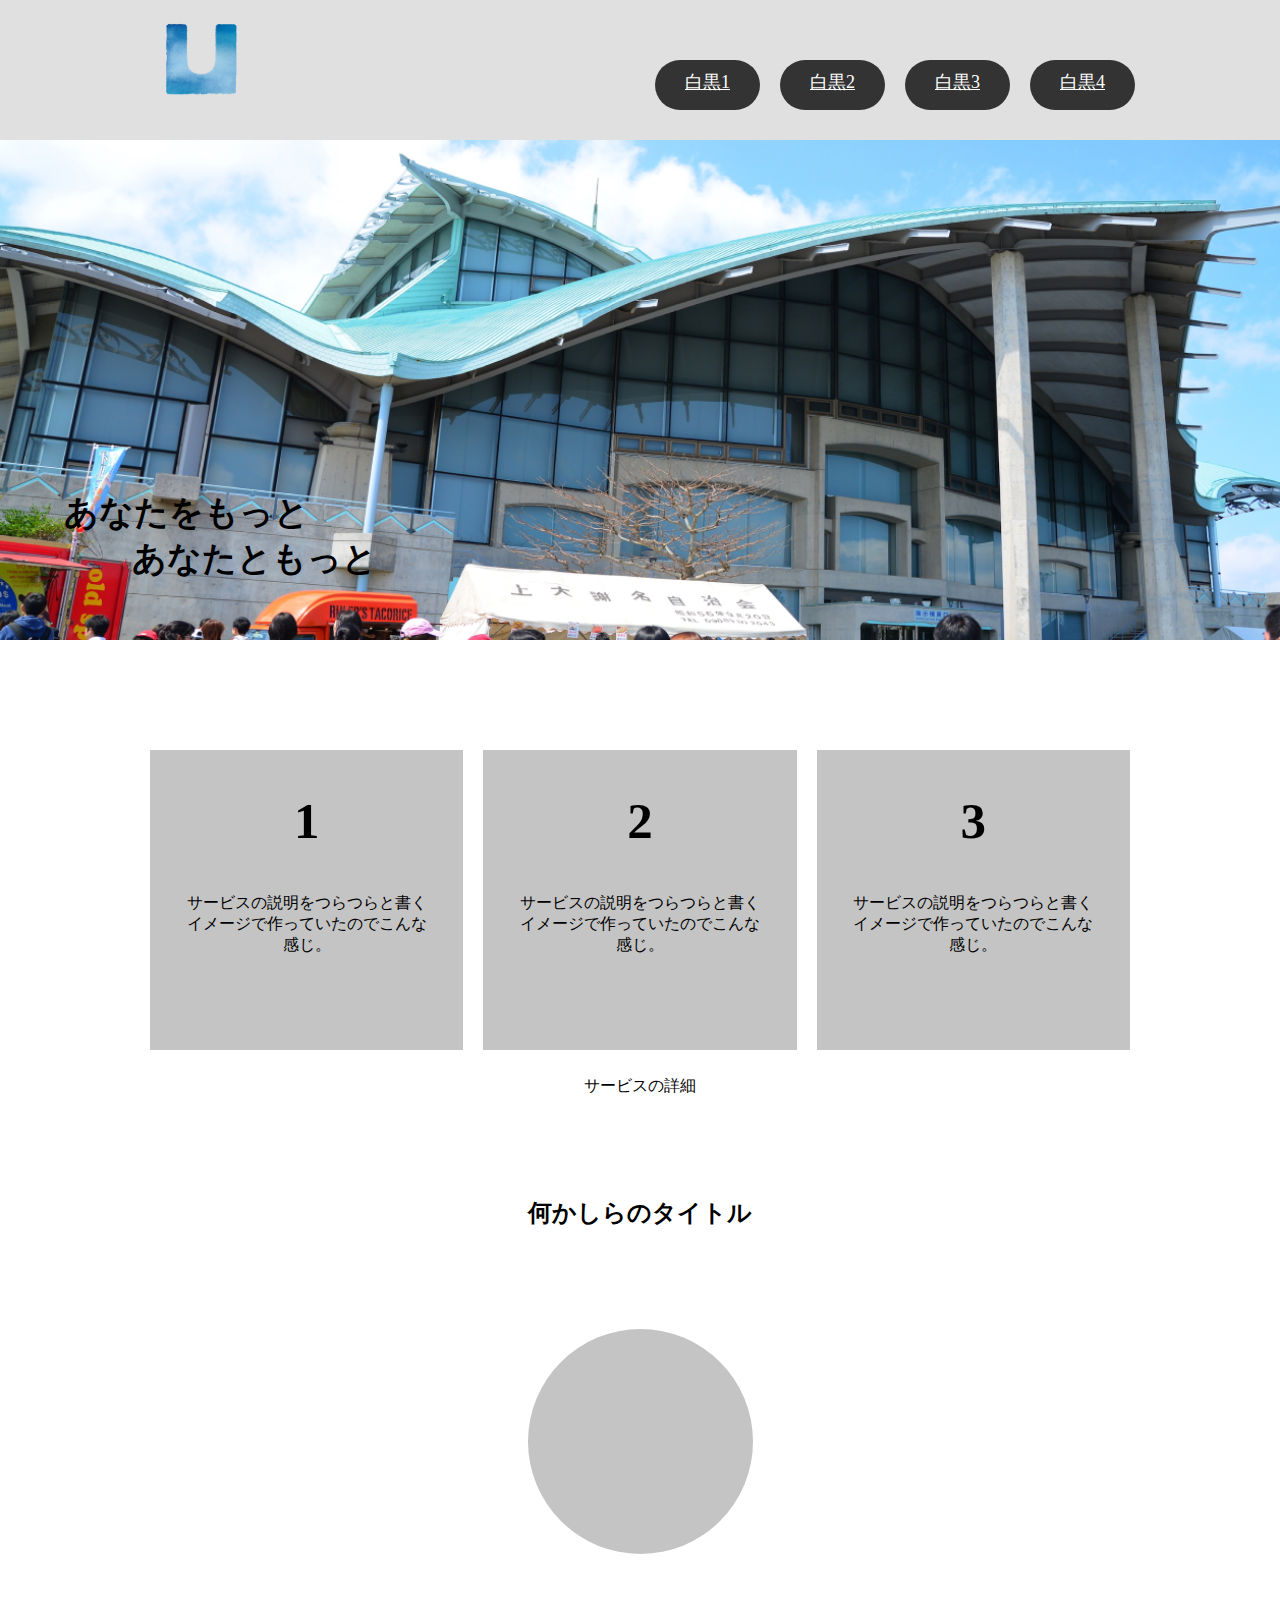
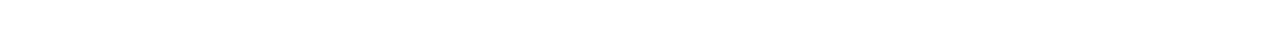
<file: Rensyu/Umore/20190806_Umore.html>
<!DOCTYPE html>
<HTML>
    <head>
        <meta charset="utf-8">
        <title>Umore</title>
        <link rel="stylesheet" href="20190806_Umore.css">
    </head>
<body>
    <header>
        <div class="container">
            <div class="header-logo">
                <img class="logo" src="../img/umore-logo.png">
            </div>
            <nav class="top-nav">
                <ul>
                    <li class="top-nav-button">
                        <a href="#">白黒1</a>
                    </li>
                    <li class="top-nav-button">
                        <a href="#">白黒2</a>
                    </li>
                    <li class="top-nav-button">
                        <a href="#">白黒3</a>
                    </li>
                    <li class="top-nav-button">
                        <a href="#">白黒4</a>
                    </li>
                </ul>
            </nav>
        </div>
    </header>
    <div class="top-image">
        <h2 class="top-message">あなたをもっと<br>　　あなたともっと</h2>
    </div>
    <section>
        <div class="container">
            <div class="service-detail">
                <div class="service-boxes">
                    <div class="service-box">
                        <div class="service-content">
                            <h2>1</h2>
                            <p>サービスの説明をつらつらと書くイメージで作っていたのでこんな感じ。</p>
                        </div>
                    </div>
                    <div class="service-box">
                        <div class="service-content">
                            <h2>2</h2>
                            <p>サービスの説明をつらつらと書くイメージで作っていたのでこんな感じ。</p>
                        </div>
                    </div>
                    <div class="service-box">
                        <div class="service-content">
                            <h2>3</h2>
                            <p>サービスの説明をつらつらと書くイメージで作っていたのでこんな感じ。</p>
                        </div>
                    </div>
                </div>
                    <p>サービスの詳細</p>
            </div>
        </div>
    </section>
    <section id="tag">
    <div class="container circle-container">
    <h2>何かしらのタイトル</h2>
        <div class="circle"> </div>
    </div>
    </section>
</body>
</HTML>
</file>
<file: Rensyu/Umore/20190806_Umore.css>
body{
    margin:0;
    box-sizing: border-box;
}

header {
    height: 140px;
    background-color:#E0E0E0;
}


.container{
    width: 1000px;
    margin: 0 auto;
}

.logo{
    float: left;
    height:100px;
    margin: 10px;
}

.top-nav ul {    
    height: 140px;
    display: flex;
    flex-flow: row;
    align-items: flex-end;
    justify-content: flex-end;
    margin: 0;
    padding: 0 5px;
    list-style-type: none;
}

.top-nav-button{
    padding: 10px 30px;
    height: 30px;
    background-color:#333333;
    text-align: center;
    border-radius: 35px;
    margin: 0 0 30px 20px ;
}

.top-nav-button a{
    color: white;
    font-size: 18px;
}


.top-image {
    background-image: url("../img/Rectangle.png");
    background-size: cover;
    width: 100vw;
    height: 500px;
    position: relative;
}

.top-image .top-message{
    position: absolute;
    left: 5vw;
    bottom: 30px;
    font-style: normal;
    font-weight: bold;
    font-size:34px;
    text-align: left;
}

.service-detail{
    margin-top: 100px;
    text-align: center;
}

.service-boxes{
    flex-basis: 33.33%;
    display: flex;
    flex-flow: row;
}

.service-box{
    display: box;
    background-color:#C4C4C4;
    font-size: 34px;    
    width: 33.333%;
    height: 300px;
    margin: 10px;
}

.service-box p{
    margin: 5px auto;
    font-size: 16px;
    width: 80%;
}

.circle-container{
    margin-top: 100px;
    text-align: center;
}

.circle {
    background-color:#C4C4C4;
	width: 225px;
	height: 225px;
    border-radius: 50%;
    margin: 100px auto;
}
</file>
